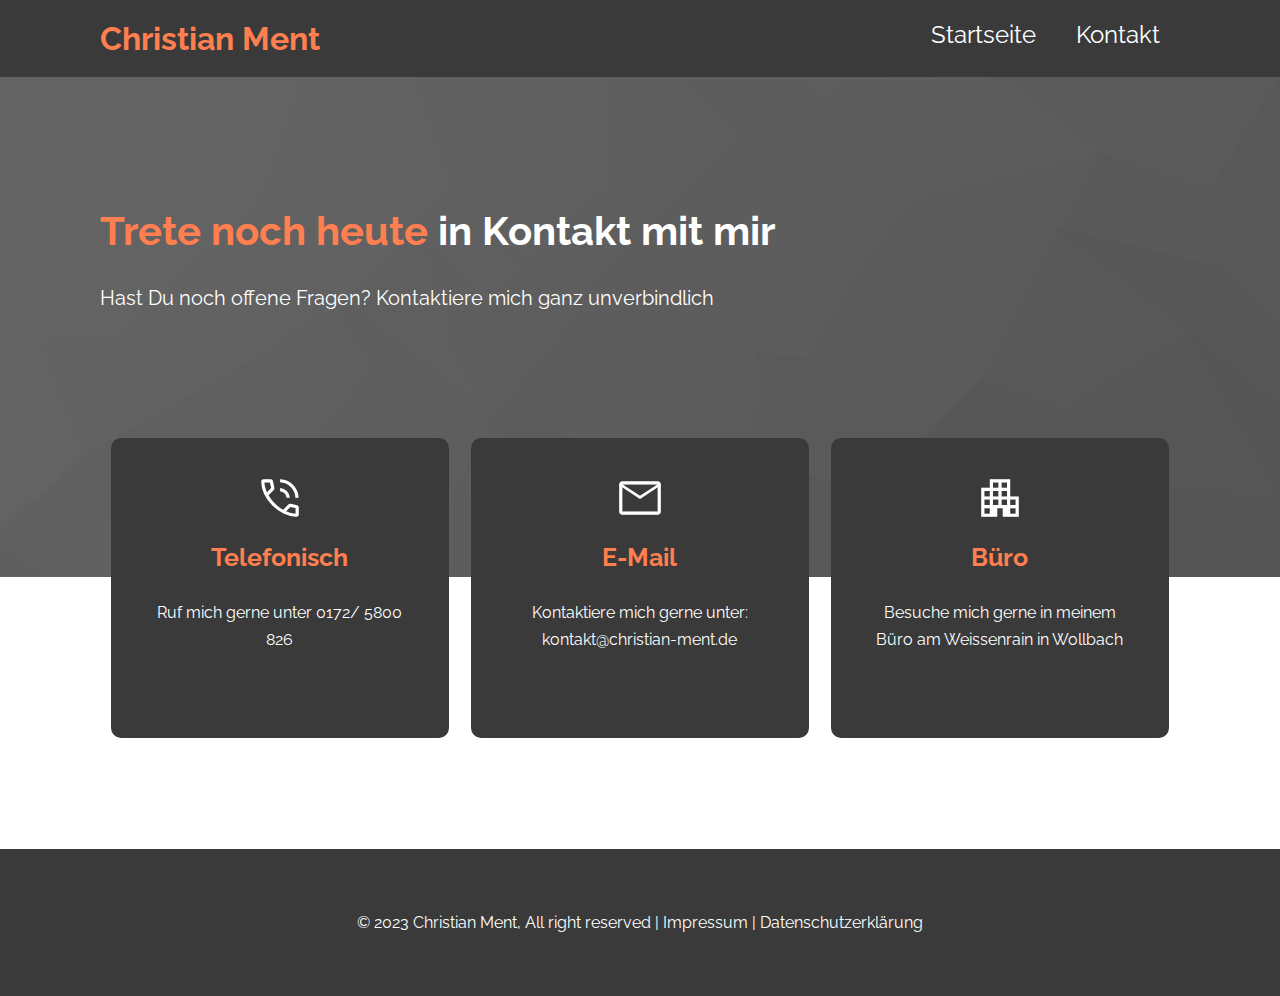
<file: pages/kontakt.html>
<!DOCTYPE html>
<html lang="de">

<head>
    <meta charset="UTF-8">
    <meta http-equiv="X-UA-Compatible" content="IE=edge">
    <meta name="viewport" content="width=device-width, initial-scale=1.0">
    <link rel="stylesheet" href="/styles/style.css">
    <script src="/scripts/script.js"></script>
    <meta name="msapplication-TileColor" content="#da532c">
    <meta name="theme-color" content="#ffffff">
    <link rel="stylesheet"
        href="https://fonts.googleapis.com/css2?family=Material+Symbols+Outlined:opsz,wght,FILL,GRAD@48,400,0,0" />
    <title>Christian Ment - Kontaktformular</title>
    <meta name="description" content="">
</head>

<body onload="includeHTML()">
    <header class="header" w3-include-html="../templates/header.html"></header>

    <div id="contact-heading">
        <div class="standard-container">

            <div class="heading-content">
                <h2><span class="text-highlighted">Trete noch heute</span> in Kontakt mit mir</h2>
                <p>Hast Du noch offene Fragen? Kontaktiere mich ganz unverbindlich</p>
            </div>

        </div>

    </div>

    <section id="contact-options">

        <div class="standard-container">

            <div class="contact-option">
                <span class="material-symbols-outlined">phone_in_talk</span>
                <h3>Telefonisch</h3>
                <p>Ruf mich gerne unter 0172/ 5800 826</p>
            </div>
            <div class="contact-option">
                <span class="material-symbols-outlined">mail</span>
                <h3>E-Mail</h3>
                <p>Kontaktiere mich gerne unter: kontakt@christian-ment.de</p>
            </div>
            <div class="contact-option">
                <span class="material-symbols-outlined">apartment</span>
                <h3>Büro</h3>
                <p>Besuche mich gerne in meinem Büro am Weissenrain in Wollbach</p>
            </div>

        </div>


    </section>

    <footer id="main-footer" w3-include-html="../templates/footer.html"></footer>

</body>
</file>
<file: styles/style.css>
/* raleway-regular - latin */
@font-face {
    font-family: 'Raleway';
    font-style: normal;
    font-weight: 400;
    src: url('/fonts/raleway-v28-latin-regular.eot');
    /* IE9 Compat Modes */
    src: local(''),
        url('/fonts/raleway-v28-latin-regular.eot?#iefix') format('embedded-opentype'),
        /* IE6-IE8 */
        url('/fonts/raleway-v28-latin-regular.woff2') format('woff2'),
        /* Super Modern Browsers */
        url('/fonts/raleway-v28-latin-regular.woff') format('woff'),
        /* Modern Browsers */
        url('/fonts/raleway-v28-latin-regular.ttf') format('truetype'),
        /* Safari, Android, iOS */
        url('/fonts/raleway-v28-latin-regular.svg#Raleway') format('svg');
    /* Legacy iOS */
}

/* raleway-500 - latin */
@font-face {
    font-family: 'Raleway';
    font-style: normal;
    font-weight: 500;
    src: url('/fonts/raleway-v28-latin-500.eot');
    /* IE9 Compat Modes */
    src: local(''),
        url('/fonts/raleway-v28-latin-500.eot?#iefix') format('embedded-opentype'),
        /* IE6-IE8 */
        url('/fonts/raleway-v28-latin-500.woff2') format('woff2'),
        /* Super Modern Browsers */
        url('/fonts/raleway-v28-latin-500.woff') format('woff'),
        /* Modern Browsers */
        url('/fonts/raleway-v28-latin-500.ttf') format('truetype'),
        /* Safari, Android, iOS */
        url('/fonts/raleway-v28-latin-500.svg#Raleway') format('svg');
    /* Legacy iOS */
}

/* raleway-600 - latin */
@font-face {
    font-family: 'Raleway';
    font-style: normal;
    font-weight: 600;
    src: url('/fonts/raleway-v28-latin-600.eot');
    /* IE9 Compat Modes */
    src: local(''),
        url('/fonts/raleway-v28-latin-600.eot?#iefix') format('embedded-opentype'),
        /* IE6-IE8 */
        url('/fonts/raleway-v28-latin-600.woff2') format('woff2'),
        /* Super Modern Browsers */
        url('/fonts/raleway-v28-latin-600.woff') format('woff'),
        /* Modern Browsers */
        url('/fonts/raleway-v28-latin-600.ttf') format('truetype'),
        /* Safari, Android, iOS */
        url('/fonts/raleway-v28-latin-600.svg#Raleway') format('svg');
    /* Legacy iOS */
}

/* raleway-700 - latin */
@font-face {
    font-family: 'Raleway';
    font-style: normal;
    font-weight: 700;
    src: url('/fonts/raleway-v28-latin-700.eot');
    /* IE9 Compat Modes */
    src: local(''),
        url('/fonts/raleway-v28-latin-700.eot?#iefix') format('embedded-opentype'),
        /* IE6-IE8 */
        url('/fonts/raleway-v28-latin-700.woff2') format('woff2'),
        /* Super Modern Browsers */
        url('/fonts/raleway-v28-latin-700.woff') format('woff'),
        /* Modern Browsers */
        url('/fonts/raleway-v28-latin-700.ttf') format('truetype'),
        /* Safari, Android, iOS */
        url('/fonts/raleway-v28-latin-700.svg#Raleway') format('svg');
    /* Legacy iOS */
}

/* raleway-800 - latin */
@font-face {
    font-family: 'Raleway';
    font-style: normal;
    font-weight: 800;
    src: url('/fonts/raleway-v28-latin-800.eot');
    /* IE9 Compat Modes */
    src: local(''),
        url('/fonts/raleway-v28-latin-800.eot?#iefix') format('embedded-opentype'),
        /* IE6-IE8 */
        url('/fonts/raleway-v28-latin-800.woff2') format('woff2'),
        /* Super Modern Browsers */
        url('/fonts/raleway-v28-latin-800.woff') format('woff'),
        /* Modern Browsers */
        url('/fonts/raleway-v28-latin-800.ttf') format('truetype'),
        /* Safari, Android, iOS */
        url('/fonts/raleway-v28-latin-800.svg#Raleway') format('svg');
    /* Legacy iOS */
}

/* raleway-900 - latin */
@font-face {
    font-family: 'Raleway';
    font-style: normal;
    font-weight: 900;
    src: url('/fonts/raleway-v28-latin-900.eot');
    /* IE9 Compat Modes */
    src: local(''),
        url('/fonts/raleway-v28-latin-900.eot?#iefix') format('embedded-opentype'),
        /* IE6-IE8 */
        url('/fonts/raleway-v28-latin-900.woff2') format('woff2'),
        /* Super Modern Browsers */
        url('/fonts/raleway-v28-latin-900.woff') format('woff'),
        /* Modern Browsers */
        url('/fonts/raleway-v28-latin-900.ttf') format('truetype'),
        /* Safari, Android, iOS */
        url('/fonts/raleway-v28-latin-900.svg#Raleway') format('svg');
    /* Legacy iOS */
}

/* raleway-italic - latin */
@font-face {
    font-family: 'Raleway';
    font-style: italic;
    font-weight: 400;
    src: url('/fonts/raleway-v28-latin-italic.eot');
    /* IE9 Compat Modes */
    src: local(''),
        url('/fonts/raleway-v28-latin-italic.eot?#iefix') format('embedded-opentype'),
        /* IE6-IE8 */
        url('/fonts/raleway-v28-latin-italic.woff2') format('woff2'),
        /* Super Modern Browsers */
        url('/fonts/raleway-v28-latin-italic.woff') format('woff'),
        /* Modern Browsers */
        url('/fonts/raleway-v28-latin-italic.ttf') format('truetype'),
        /* Safari, Android, iOS */
        url('/fonts/raleway-v28-latin-italic.svg#Raleway') format('svg');
    /* Legacy iOS */
}


/*General Styles*/

* {
    font-family: 'Raleway', sans-serif;
    box-sizing: border-box;
    padding: 0;
    margin: 0;

}

html {
    scroll-behavior: smooth;

}

h1, h2, h3, h4, h5, h6 {
    padding-bottom: 20px;

}

a {
    color: #3a3a3a;
    text-decoration: none;
}

p {
    padding-top: 12px;
    padding-bottom: 12px;
}

/*------ Help Classes ------*/

.standard-container {
    max-width: 1080px;
    margin: 0 auto;

}

.btn {
    display: block;
    font-size: 20px;
    background-color: #3a3a3a;
    color: coral;
    padding: 10px 15px;
    text-align: center;
    border-radius: 5px;
    margin: 15px 0px;

}

.btn:hover {
    background-color: coral;
    color: white;

}

.text-highlighted {
    color: coral;

}

/*------ Navigation List ------*/

#main-nav {
    background-color: #3a3a3a;

}

#main-nav h1 {
    float: left;
    color: coral;
    padding-top: 20px;

}

#main-nav::after {
    content: "";
    display: block;
    clear: both;

}

#main-nav ul {
    float: right;
    list-style: none
}

#main-nav ul li {
    float: left;

}

#main-nav ul li a {
    display: block;
    font-size: 24px;
    padding: 20px;
    text-align: center;
    color: white;
}

#main-nav ul li a:hover {
    background-color: coral;
    color: white;
}



/*------ Welcome Section ------*/

#welcome {
    min-height: 500px;
    background-image: linear-gradient(rgba(0, 0, 0, 0.6), rgba(0, 0, 0, 0.6)),
        url(../img/banner-light.png);
    background-repeat: no-repeat;
    background-size: cover;

}

#welcome::after {
    content: "";
    display: block;
    clear: both;
}

#welcome .welcome-content {
    float: right;
    width: 70%;
    color: white;
    padding: 130px 50px;

}

#welcome .welcome-img {
    float: left;
    width: 30%;
    padding-top: 40px;

}

#welcome .welcome-img img {
    float: left;
    width: 100%;
    border-radius: 100%;

}

#welcome .welcome-content h2 {
    font-size: 40px;

}

/*------ About Section ------*/

#about {
    background-color: #3a3a3a;
    padding-top: 50px;
    padding-bottom: 50px;
}

#about::after {
    content: "";
    display: block;
    clear: both;
}

#about .about-content {
    float: left;
    width: 70%;
    color: white;
    padding: 20px;

}

#about .about-content h2 {
    font-size: 40px;

}

#about .about-img {
    float: left;
    width: 30%;
    padding: 20px;

}

#about .about-img img {
    width: 100%;
    border-radius: 10px;

}

/*------ Skills Section ------*/

#skills {
    padding-top: 40px;
    padding-bottom: 40px;
}

#skills::after {
    content: "";
    display: block;
    clear: both;
}

#skills .skill {
    float: left;
    width: 33.33%;
    text-align: center;
    padding: 35px;


}

#skills .material-symbols-outlined {
    font-size: 100px;
    color: coral;

}

/*------ Contact Page ------*/

#contact-options {
    margin-top: -150px;
    padding-bottom: 100px;

}

#contact-heading {
    min-height: 500px;
    background-image: linear-gradient(rgba(0, 0, 0, 0.6), rgba(0, 0, 0, 0.6)),
        url(../img/banner-light.png);
    background-repeat: no-repeat;
    background-size: cover;

}

#contact-heading .heading-content {
    color: white;
    padding: 130px 0px;

}

#contact-heading .heading-content h2 {
    font-size: 40px;

}

#contact-heading .heading-content p {
    font-size: 20px;

}

#contact-options .contact-option {
    float: left;
    width: 31.33%;
    margin: 1%;
    text-align: center;
    padding: 35px;
    background-color: #3a3a3a;
    color: white;
    min-height: 300px;
    border-radius: 10px;

}

#contact-options .contact-option h3 {
    font-size: 25px;
    color: coral;
    padding: 15px;

}

#contact-options .contact-option p {
    line-height: 1.7em;

}

#contact-options .material-symbols-outlined {
    font-size: 50px;

}

#contact-options::after {
    content: "";
    display: block;
    clear: both;
}



/*------ Footer ------*/

#main-footer {
    background-color: #3a3a3a;
    min-height: 120px;
    padding: 52px;

}

#main-footer p {
    text-align: center;
    color: white;

}

#main-footer p a {
    color: white;

}
</file>
